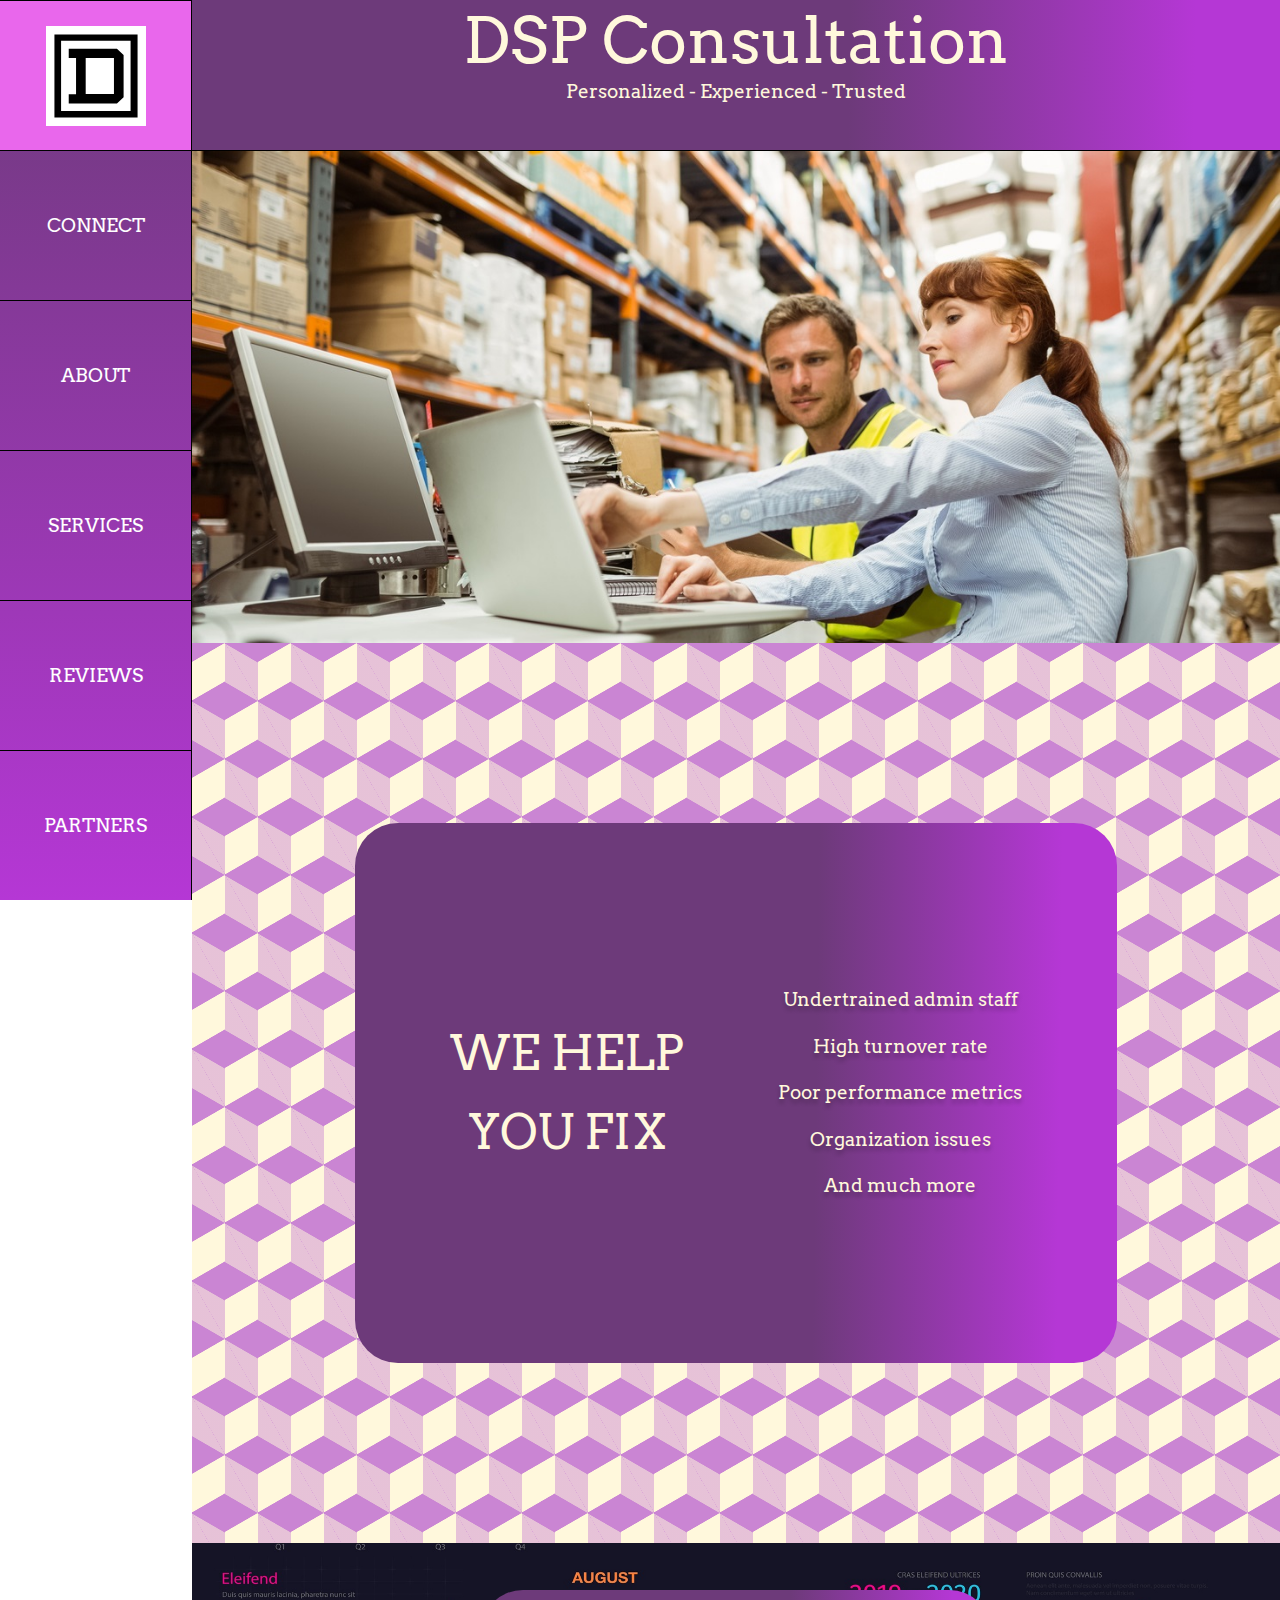
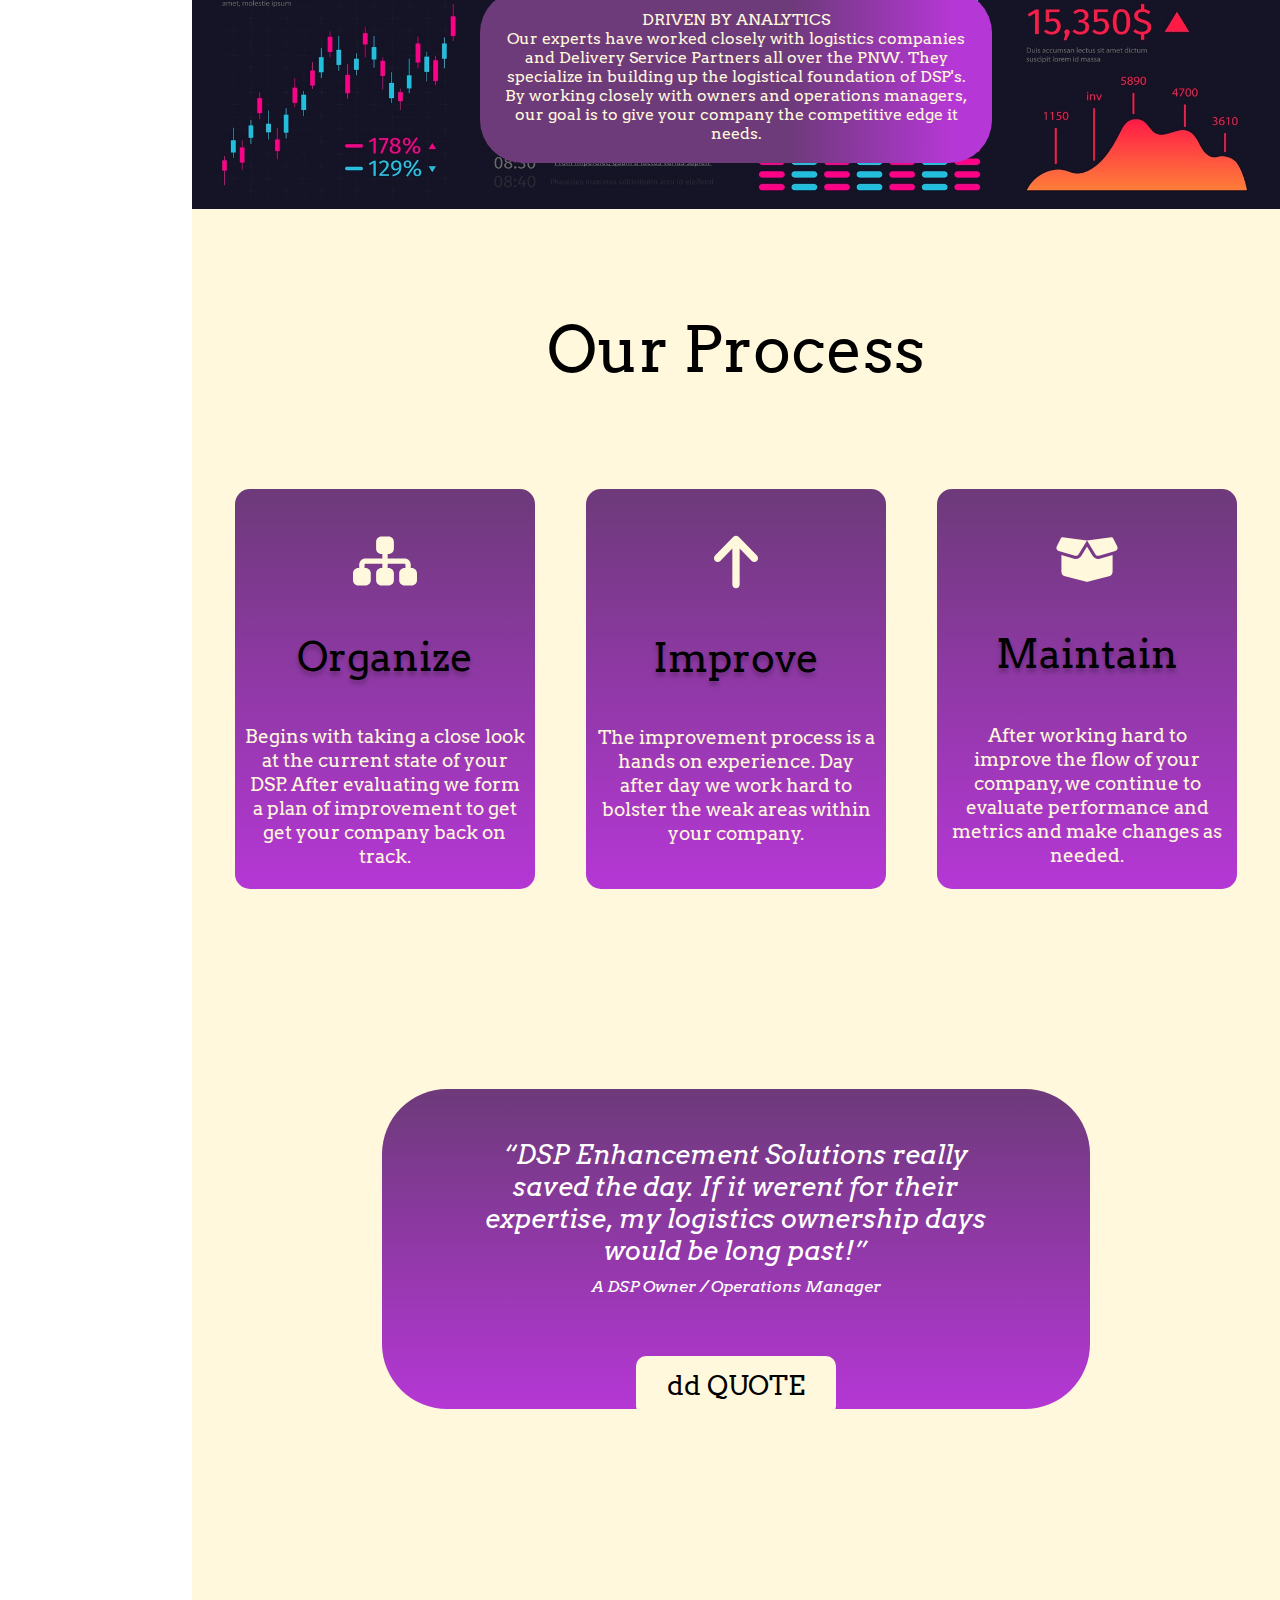
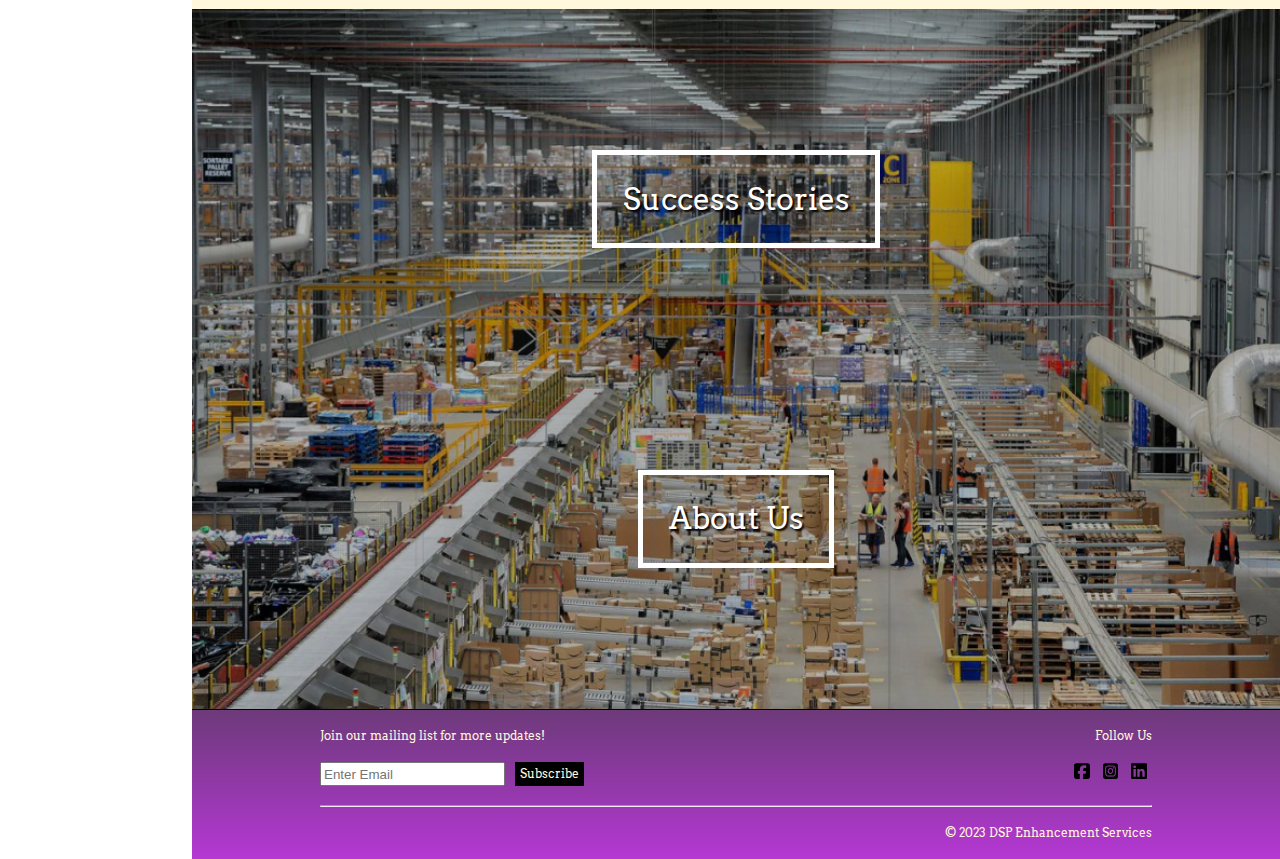
<file: public/index.html>
<!DOCTYPE html>
<html lang="en">
  <head>
    <title>DSP Enhancement Solutions</title>
    <meta charset="UTF-8" />
    <link rel="stylesheet" href="./style.css" />
    <script src="./script.js"></script>
  </head>
  <body>
    <nav id="sideBar"  >
        <div id="sidebarItemContainer">
          <div class="sidebarItem mainLogo" id="mainLogo" onclick="mainLogoHandler()" ><img onclick="mainLogoHandler()" id="mainLogoSvg" src="./Icons/square-d.svg" alt="" style="width: 100px;;"></div>
          <div class="sidebarItem" id="connectTab" onclick="connectHandler()">CONNECT</div>
          <div class="sidebarItem" id="aboutTab">ABOUT</div>
          <div class="sidebarItem" id="servicesTab">SERVICES</div>
          <div class="sidebarItem" id="reviewsTab">REVIEWS</div>
          <div class="sidebarItem" id="partnerTab">PARTNERS</div>
        </div>
    </nav>
    <main id="content">
      <div id="heroTextBox"  class="heroTextContainer">
        <h2 class="heroText">DSP Consultation</h2>
        <h3 class="heroSubText">Personalized - Experienced - Trusted</h3>
      </div>
        <img class="heroImage" src="./Images/hero-pic-cropped.jpg" alt="">
      <div class="fixBlockContainer">
        <div class="fixBlockCard">
          <h2 class="fixBlockText">
            WE HELP<br />
            YOU FIX
          </h2>
          <ul class="fixBlockText2">
            <li>Undertrained admin staff</li>
            <li>High turnover rate</li>
            <li>Poor performance metrics</li>
            <li>Organization issues</li>
            <li>And much more</li>
          </ul>
        </div>
      </div>
      <div class="bodyContainer1">
        <p class="bodyContainer1Text">
          DRIVEN BY ANALYTICS<br>Our experts have worked closely with logistics companies and Delivery
          Service Partners all over the PNW. They specialize in building up the
          logistical foundation of DSP's. By working closely with owners and
          operations managers, our goal is to give your company the competitive
          edge it needs.
        </p>
        <img class="bodyContainer1Image" src="./Images/stonks.jpg" alt="">
      </div>
      <h2 class="processTitle">Our Process</h2>
      <div class="ourProcessContainer">
        <div class="process" id="process1">
          <img class="organizeImg" src="./Icons/sitemap-solid.svg" alt="" />
          <h2 class="processHeader">Organize</h2>
          <p class="processBody">
            Begins with taking a close look at the current state of your DSP.
            After evaluating we form a plan of improvement to get get your
            company back on track.
          </p>
        </div>
        <div class="process" id="process2">
          <img
            class="organizeImg" src="./Icons/arrow-up-solid.svg" alt="" style="width: 3.5vw;"/>
          <h2 class="processHeader">Improve</h2>
          <p class="processBody">
            The improvement process is a hands on experience. Day after day we
            work hard to bolster the weak areas within your company.
          </p>
        </div>
        <div class="process" id="process3">
          <img class="organizeImg" src="./Icons/box-open-solid.svg" alt="" />
          <h2 class="processHeader">Maintain</h2>
          <p class="processBody">
            After working hard to improve the flow of your company, we continue
            to evaluate performance and metrics and make changes as needed.
          </p>
        </div>
      </div>
      <div class="bodyContainer2">
        <p class="bodyTextP">
          <i>
            “DSP Enhancement Solutions really saved the day. If it werent for
            their expertise, my logistics ownership days would be long past!”</i
          >
          <br />
        </p>
        <p class="bodyTextPSub">
          <i>A DSP Owner / Operations Manager</i>
        </p>
        <button class="bodyTextButton">dd QUOTE</button>
      </div>
      <div class="storiesAndAbout">
        <div class="storiesButton storiesAndAboutButtonHover">
          Success Stories
        </div>
        <div class="aboutButton storiesAndAboutButtonHover">About Us</div>
      </div>
      <footer class="globalFooter">
        <div class="row1 footerPadding">
          <p>Join our mailing list for more updates!</p>
          <p>Follow Us</p>
        </div>
        <div class="row2 footerPadding">
          <input type="text" placeholder="Enter Email">
          <button style="height: 100%; background-color: black; padding: 5px; margin-left: 10px;">Subscribe</button>
        <div class="flexEnd">
          <img class="socialButtons" src="./Icons/square-facebook.svg" alt=""> 
          <img class="socialButtons" src="./Icons/square-instagram.svg" alt=""> 
          <img class="socialButtons" src="./Icons/linkedin.svg" alt=""> 
        </div>
        </div>
        <div class="row3 footerPadding">
        <hr style="width: 100%; color: black; text-align: center; height: 2px;" class="footerPadding"></hr>
        </div>
        <div class="row4 footerPadding">© 2023 DSP Enhancement Services</div>
      </div>
      </footer>
    </main>
    </div>
    <div id="connectPage">
      <div id="heroTextBox"  class="heroTextContainer">
        <h2 class="heroText">DSP Consultation</h2>
        <h3 class="heroSubText">Personalized - Experienced - Trusted</h3>
      </div>
      <h2 class="processTitle" style="margin-top: 100px; margin-bottom: 0px;">Connect with us</h2>
      <div id="connectPageContent">
        <div class="connectPageForms">
          <input id="connectPageNameInput" type="text" placeholder="Name">
          <input id="connectPageEmailInput" type="text" placeholder="Email">
          <textarea placeholder="(Optional)Please enter a message" id="connectPageMessageInput" rows="8" cols="50" resize="none"></textarea>
          <button id="connectPageFormButton">SEND</button>
        </div>
        <div class="connectPageAddress">
          <p class="connectPageAddressStyles">Feel free to contact us and we will get back to you as soon as we can!</p>
          <hr style="width: 100%; height: 1.5px; color: black; margin-bottom: 2vh;">
          <p class="connectPageAddressStyles">DSP Enhancement Services<br>Some Location, WA</p>
          <p class="connectPageAddressStyles">555-555-5555</p>
          <p class="connectPageAddressStyles">exampleemail@gmail.com</p>
          <hr style="width: 100%; height: 1px; color: black; margin-bottom: 2vh;">
        </div>
      </div>
      <footer class="globalFooter" >
        <div class="row1 footerPadding">
          <p>Join our mailing list for more updates!</p>
          <p>Follow Us</p>
        </div>
        <div class="row2 footerPadding">
          <input type="text" placeholder="Enter Email">
          <button style="height: 100%; background-color: black; padding: 5px; margin-left: 10px;">Subscribe</button>
        <div class="flexEnd">
          <img class="socialButtons" src="./Icons/square-facebook.svg" alt=""> 
          <img class="socialButtons" src="./Icons/square-instagram.svg" alt=""> 
          <img class="socialButtons" src="./Icons/linkedin.svg" alt=""> 
        </div>
        </div>
        <div class="row3 footerPadding">
        <hr style="width: 100%; color: black; text-align: center; height: 2px;" class="footerPadding"></hr>
        </div>
        <div class="row4 footerPadding">© 2023 DSP Enhancement Services</div>
      </div>
      </footer>
  </body>
</html>
</file>
<file: public/style.css>
@import url('https://fonts.googleapis.com/css?family=Arvo');
@import url('https://fonts.googleapis.com/css?family=Anton');
@import url('https://fonts.googleapis.com/css?family=PT+Sans');

* {
  margin: 0;
  box-sizing: border-box;
}

body{
  display: flex;
}

button,
input[type='submit'],
input[type='reset'] {
  background: none;
  color: inherit;
  border: none;
  padding: 0;
  font: inherit;
  cursor: pointer;
  outline: inherit;
}

a:link {
  text-decoration: none;
}
a:visited {
  text-decoration: none;
}
a:hover {
  text-decoration: none;
}
a:active {
  text-decoration: none;
}

ul,
ol {
  padding-left: 0;
  list-style-type: none;
}
.centered {
  text-align: center;
}



#content {
  display: flex;
  flex-direction: column;
  text-align: center;
  background-color: cornsilk;
  width: 100%;
  height: 100%;
  margin: 0;
  padding: 0;
  transition: display 0.3s ease-in-out;
}

.mainLogo {
  color: white;
  display: flex;
  margin-top: 0;
  margin-bottom: 0;
  font-family: 'Anton';
  font-weight: 200;
  font-size:small;
}

.mainLogo:hover {
  cursor: pointer;
}

#sideBar {
  width: 15vw;
  display: flex;
  flex-shrink: 0;
  flex-direction: column;
  height: 100%;
  background-color: #6f3469; 
}

#sidebarItemContainer {
  position: fixed;
  display: flex;
  flex-direction: column;
  height: 100%;
  width: 15vw;
  background: linear-gradient(180deg, #6D3A7A 0%, #B537D5 100%);

}


.sidebarItem {
  display: flex;
  justify-content: center;
  text-align: center;
  align-items: center;
  height: 100%;
  width: 15vw;
  color: white;
  font-family: 'Arvo';
  font-size: larger;
  transition: background-color 0.3s ease-in-out;
  border-top: solid black 1px;
  border-right: solid black 1px;
}

.tabHovered {
  background-color: #e967ec;
  transition: background-color 0.3s ease-in-out;
  cursor: pointer;
}

.hideItems {
  display: none;
}

.heroTextContainer {
  background: linear-gradient(90.69deg, #6D3A7A 60.41%, #B537D5 92.12%);
  height: 16.8vh;
  border-bottom: black solid 1px;
}

.heroImage {
  width: 100%;
}
/* Rectangle 31 */


.heroText {
  text-align: center;
  font-family: 'Arvo';
  font-weight: 300;
  color: cornsilk;
  margin-top: 0px;
  font-size: 5vw;
}

.heroSubText {
  font-family: 'Arvo';
  font-weight: 300;
  color: cornsilk;
  margin-top: 0px;
  margin-bottom: 0px;
}


.testContent {
  font-family: 'Arvo';
  margin-bottom: 150px;
  width: 60vw;
}
.fixBlockContainer {
  display: flex;
  flex-direction: row;
  align-items: center;
  justify-content: center;
  margin-top: -5px;
  height: 100vh;
  width: 100%;
  background-color: #FFF8DC;
opacity: 1;
background-image:  linear-gradient(30deg, #ca85d3 12%, transparent 12.5%, transparent 87%, #ca85d3 87.5%, #ca85d3), linear-gradient(150deg, #ca85d3 12%, transparent 12.5%, transparent 87%, #ca85d3 87.5%, #ca85d3), linear-gradient(30deg, #ca85d3 12%, transparent 12.5%, transparent 87%, #ca85d3 87.5%, #ca85d3), linear-gradient(150deg, #ca85d3 12%, transparent 12.5%, transparent 87%, #ca85d3 87.5%, #ca85d3), linear-gradient(60deg, #ca85d377 25%, transparent 25.5%, transparent 75%, #ca85d377 75%, #ca85d377), linear-gradient(60deg, #ca85d377 25%, transparent 25.5%, transparent 75%, #ca85d377 75%, #ca85d377);
background-size: 66px 116px;
background-position: 0 0, 0 0, 33px 58px, 33px 58px, 0 0, 33px 58px;
}
.fixBlockCard {
  display: flex;
  flex-direction: row;
  align-items: center;
  justify-content: space-evenly;
  background: linear-gradient(90.69deg, #6D3A7A 60.41%, #B537D5 92.12%);
  width: 70%;
  height: 60%;
  border-radius: 43px;
}
.fixBlockText {
  color: #FFF8DC;
  text-align: center;
  font-family: Arvo;
  font-size: 3em;
  font-style: normal;
  font-weight: 400;
  line-height: 79px;

}
.fixBlockText2 {
  color: #FFF8DC;
  text-align: center;
  text-shadow: 0px 4px 4px rgba(0, 0, 0, 0.25);
  font-family: Arvo;
  font-size: 1.2em;
  font-style: normal;
  font-weight: 400;
  line-height: 46.5px;
}

.fixList {
  display: flex;
  list-style-type: disc;
  flex-direction: column;
  margin-left: 4vw;
  margin: 4vw;
  font-family: 'Arvo';
  font-size: 2vw;
  align-content: space-between;
  text-align: left;
}

.bodyContainer1 {
  display: flex;
  flex-direction: column;
  justify-content: space-evenly;
  align-items: center;

}

.bodyContainer1Image {
  display: flex;
  width: 100%;
}

.bodyContainer1Text {
  display: flex;
  position: absolute;
  padding: 20px;
  font-family: 'Arvo';
  font-size: 1em;
  height: auto;
  color: cornsilk;
  width: 40vw;
  background: linear-gradient(90.69deg, #6D3A7A 60.41%, #B537D5 92.12%);
  border-radius: 43px;
}



.processTitle {
  display: block;
  margin: auto;
  font-family: 'Arvo';
  font-size: 4em;
  font-weight: 200;
  margin-top: 100px;
  text-align: center;
}

.ourProcessContainer {
  display: flex;

  margin: auto;
}

.process {
  display: flex;
  flex-direction: column;
  justify-content: space-evenly;
  max-width: 300px;
  min-width: 200px;
  margin-left: 2vw;
  margin-right: 2vw;
  height: 400px;
  border-radius: 15px;
  align-items: center;
  text-align: center;
  background: linear-gradient(180deg, #6D3A7A 0%, #B537D5 100%);
  margin-top: 100px;
  margin-bottom: 200px;
}

.processHeader {
  font-family: 'Arvo';
  height: fit-content;
  text-align: center;
  color: black;
  font-size: 2.5em;
  font-weight: 200;
  text-shadow: 0px 4px 4px rgba(0, 0, 0, 0.25);
}

.processBody {
  font-family: 'Arvo';
  color: #FFF8DC;
  font-size: 1.2em;
  min-width: 80px;
  height: 120px;
  padding-left: 10px;
  padding-right: 10px;
}

.bodyContainer2 {
  display: block;
  margin: auto;
  font-family: 'Arvo';
  font-size: 1.6vw;
  color: white;
  background: linear-gradient(180deg, #6D3A7A 0%, #B537D5 100%);
  height: 25vw;
  width: 65%;
  border-radius: 65px;
}

.bodyTextButton {
  width: 200px;
  height: 60px;
  color: black;
  font-family: 'Arvo';
  font-size: 27px;
  font-style: normal;
  font-weight: 400;
  margin-top: 60px;
  background-color: #fff8dc;
  border-radius: 10px;
  padding-top: 7px;
  padding-bottom: 7px;
}

.bodyTextP {
  display: block;
  margin: auto;
  width: 75%;
  font-family: 'Arvo';
  font-size: 2vw;
  margin-top: 50px;
}
.bodyTextPSub {
  display: block;
  margin: auto;
  font-family: 'Arvo';
  font-size: 16px;
  margin-top: 10px;
}

.organizeImg {
  width: 5vw;
  color: #FFF8DC;
}

.storiesAndAbout {
  display: flex;
  flex-direction: column;
  align-items: center;
  justify-content: space-evenly;
  height: 700px;
  width: 100%;
  background-image: url("./Images/warehouse1.png");
  background-size: cover;
  margin-top: 200px;
}

.storiesButton {
  display: flex;
  font-size: 30px;
  color: white;
  font-family: 'Arvo';
  border: 5px solid white;
  padding: 2vw ;
  text-shadow: black 2px 2px 2px;
  margin-bottom: 40px;
}

.aboutButton {
  display: flex;
  flex-shrink: 2;
  font-size: 30px;
  color: white;
  font-family: 'Arvo';
  border: 5px solid white;
  padding: 2vw ;
  text-shadow: black 2px 2px 2px;
  margin-top: 40px;
}

.storiesAndAboutButtonHover:hover {
  cursor: pointer;
}

.globalFooter {
  display: flex;
  flex-direction: column;
  justify-content: space-evenly;
  height: 16.7vh;
  width: 100%;
  background: linear-gradient(180deg, #6D3A7A 0%, #B537D4 100%);
  border-top: 1px solid black;

}

.footerPadding {
  padding-left: 10vw;
  padding-right: 10vw;
  font-family: 'Arvo';
  font-size: 0.9vw;
  color: cornsilk;
}

.socialButtons {
  width: 2vw;
  padding-left: 5px;
  padding-right: 5px;
}

.row1 {
  display: flex;
  flex-direction: row;
  justify-content: space-between;
  width: 100%;
}
.row2 {
  display: flex;
  flex-direction: row;
  justify-content: flex-start;
  width: 100%;
}
.row3 {
  display: flex;
  flex-direction: row;
  width: 100%;
}
.row4 {
  display: flex;
  flex-direction: row;
  width: 100%;
  justify-content: flex-end;
}

.flexEnd {
  margin-left: auto;
}

#connectPage {
  display: none;
  flex-direction: column;
  text-align: center;
  background-color: cornsilk;
  width: 100%;
  margin: 0;
  padding: 0;
}

#connectPageContent {
  display: flex;
  justify-content: space-between;
  align-items: center;
  flex-direction: row;
  margin-left: 15vw; 
  margin-right: 15vw; 
  height: 70vh;
}

.connectPageForms {
  display: flex;
  flex-direction: column;
  justify-content: center;
  flex-shrink: 1;
  flex-basis: auto;
  width: 100%;
  padding-right: 5vw;
  height: 100%;
  align-items: center;
}

#connectPageFormButton {
  height: 3vh; 
  background-color: black; 
  font-family: 'Arvo';
  color: cornsilk;
  padding: 5px; 
  margin-left: 10px;
  margin-top: 2vh;
  width: 20%;
}

#connectPageNameInput {
  height: 3vh;
  margin-bottom: 20px;
  width: 100%;
}
#connectPageEmailInput {
  height: 3vh;
  margin-bottom: 20px;
  width: 100%;

}
#connectPageMessageInput {
  resize: none;
  width: 100%;
}



.connectPageAddress {
  flex-direction: column;
  justify-content: center;
  display: flex;
  flex-shrink: 1;
  flex-basis: auto;
  width: 100%;
  padding-left: 5vw;
}

.connectPageAddressStyles {
  font-family: 'Arvo';
  color: black;
  font-size: 0.9vw;
  padding-bottom: 3vh;
  width: 100%;
}


.heroTextContainerConnectPage {
  background: linear-gradient(90.69deg, #6D3A7A 60.41%, #B537D5 92.12%);
  height: 16.8vh;
  width: 100%;
  border-bottom: black solid 1px;
}

@media screen and (max-width: 70em) {
  .heroTextContainer {
    height: 5em;
  }
  .fixBlockContainer {
    height: 30em;
  }
  .processTitle {
    margin-bottom: 2em;
  }

  .ourProcessContainer {
    flex-direction: column;
  }
  .process {
    margin-top: 0;
    margin-bottom: 2em;
    min-width: 10em;
    max-width: 30em;
  }
  .processBody {
    font-size: 1.2em;
  }
  .bodyContainer2 {
    height: 20em;
    margin-top: 10em;
  }
  .storiesAndAbout {
    height: 30em;
  }
  .globalFooter {
    height: 6em;
  }
}
</file>
